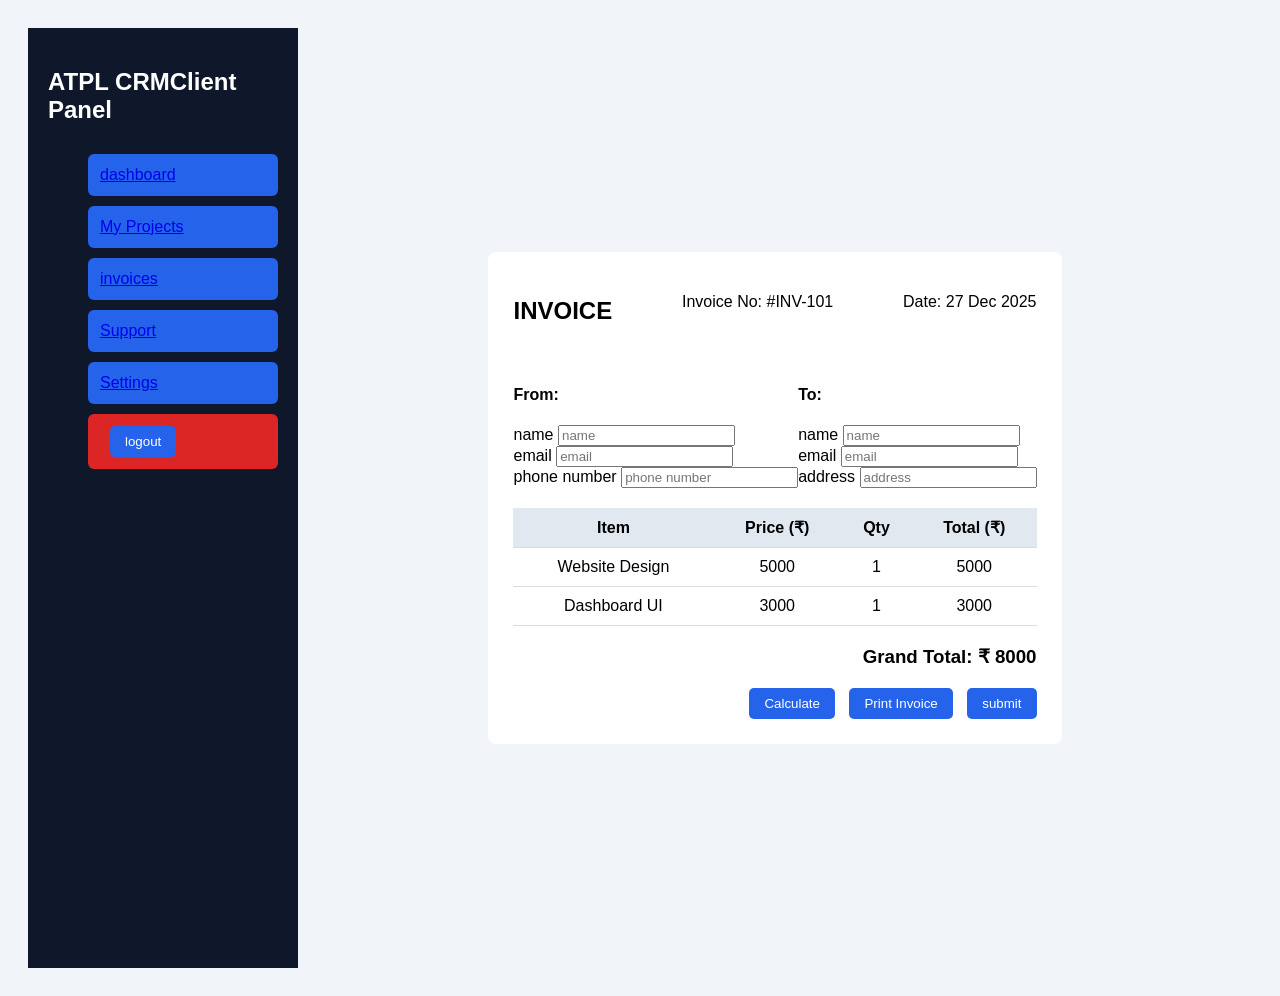
<file: invoices.html>
<!DOCTYPE html>
<html lang="en">
<head>
    <meta charset="UTF-8">
    <title>Invoice</title>

    <style>
    body {
    font-family: Arial, sans-serif;
    background: #f1f5f9;
    padding: 20px;
}

.invoice-box {
    max-width: 800px;
    margin: auto;
    background: white;
    padding: 25px;
    border-radius: 8px;
}

.invoice-header {
    display: flex;
    justify-content: space-between;
    margin-bottom: 20px;
}

.company-details {
    display: flex;
    justify-content: space-between;
    margin-bottom: 20px;
}

table {
    width: 100%;
    border-collapse: collapse;
}

table th, table td {
    padding: 10px;
    border-bottom: 1px solid #ddd;
    text-align: center;
}

table th {
    background: #e2e8f0;
}

.invoice-total {
    text-align: right;
    margin-top: 20px;
}

.actions {
    margin-top: 20px;
    text-align: right;
}

button {
    padding: 8px 15px;
    margin-left: 10px;
    border: none;
    background: #2563eb;
    color: white;
    cursor: pointer;
    border-radius: 5px;
}

button:hover {
    background: #1d4ed8;
}
.dashboard {
  display: flex;
}

/* Sidebar */
.sidebar {
  width: 230px;
  background: #0f172a;
  color: white;
  height: 100vh;
  padding: 20px;
}

.sidebar h2 {
  margin-bottom: 30px;
}

.sidebar ul {
  list-style: none;
}

.sidebar li {
  padding: 12px;
  margin-bottom: 10px;
  cursor: pointer;
  border-radius: 6px;
}

.sidebar li:hover,
.sidebar .active {
  background: #2563eb;
}

.logout {
  background: #dc2626;
}
.active-status {
  color: green;
  font-weight: bold;
}

</style>

</head>
<body>
   <div class="dashboard">

  <!-- Sidebar -->
  <aside class="sidebar">
    <h2> ATPL CRMClient Panel</h2>
    <ul>
      <li class="active"><a href="index.html">dashboard</a></li>
      <li class="active"><a href="project.html">My Projects</a></li>
      <li class="active"><a href="invoices.html">invoices</a></li>
      <li class="active"><a href="support.html">Support</a></li>
      <li class="active"><a href="setting.html">Settings</a></li>
      <li class="logout"><button>logout</button></li>
    </ul>
  </aside>

<div class="invoice-box">

    <div class="invoice-header">
        <h2>INVOICE</h2>
        <p>Invoice No: #INV-101</p>
        <p>Date: 27 Dec 2025</p>
    </div>

    <div class="company-details">
        <div>
            <h4>From:</h4>
            <form>
                <label>name</label>
                <input type="text" placeholder="name">
                <br>
                <label>email</label>
                <input type="email" placeholder="email">
                <br>
                <label>phone number</label>
                <input type="number" placeholder="phone number">
            </form>
            
        </div>

        <div>
            <h4>To:</h4>
              <form>
                <label>name</label>
                <input type="text" placeholder="name">
                <br>
                <label>email</label>
                <input type="email" placeholder="email">
                <br>
                <label>address</label>
                <input type="text" placeholder="address">
            </form>
        </div>
    </div>

    <table>
        <thead>
            <tr>
                <th>Item</th>
                <th>Price (₹)</th>
                <th>Qty</th>
                <th>Total (₹)</th>
            </tr>
        </thead>
        <tbody>
            <tr>
                <td>Website Design</td>
                <td class="price">5000</td>
                <td class="qty">1</td>
                <td class="total"></td>
            </tr>
            <tr>
                <td>Dashboard UI</td>
                <td class="price">3000</td>
                <td class="qty">1</td>
                <td class="total"></td>
            </tr>
        </tbody>
    </table>

    <div class="invoice-total">
        <h3>Grand Total: ₹ <span id="grandTotal">0</span></h3>
    </div>

    <div class="actions">
        <button onclick="calculateInvoice()">Calculate</button>
        <button onclick="window.print()">Print Invoice</button>
        <button>submit</button>
    </div>

</div>

<script>
    function calculateInvoice() {
    let prices = document.querySelectorAll(".price");
    let qtys = document.querySelectorAll(".qty");
    let totals = document.querySelectorAll(".total");

    let grandTotal = 0;

    prices.forEach((price, index) => {
        let total = price.innerText * qtys[index].innerText;
        totals[index].innerText = total;
        grandTotal += total;
    });

    document.getElementById("grandTotal").innerText = grandTotal;
}

calculateInvoice();

</script>
</body>
</html>
</file>
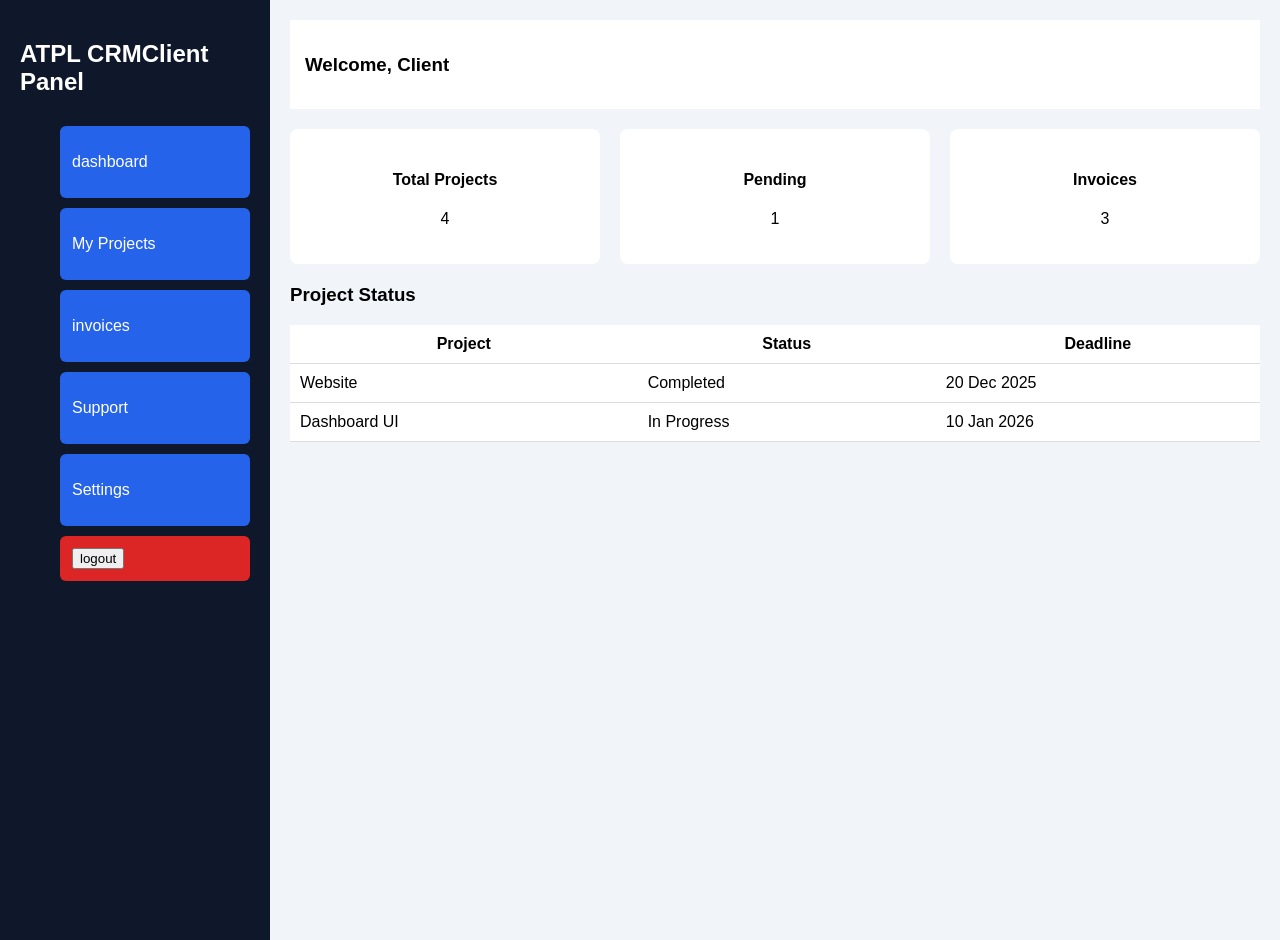
<file: project.html>
<!DOCTYPE html>
<html>
<head>
    <title>Client Dashboard</title>
    
    <style>
        body {
    margin: 0;
    font-family: Arial;
    background: #f1f5f9;
}

.dashboard {
    display: flex;
}

.sidebar {
    width: 220px;
    height: 100vh;
    background: #1e293b;
    color: white;
    padding: 20px;
}

.sidebar a {
    display: block;
    color: white;
    text-decoration: none;
    margin: 15px 0;
}

.sidebar a:hover {
    color: #38bdf8;
}

.main {
    flex: 1;
    padding: 20px;
}

.topbar {
    background: white;
    padding: 15px;
    margin-bottom: 20px;
}

.cards {
    display: flex;
    gap: 20px;
    margin-bottom: 20px;
}

.card {
    background: white;
    padding: 20px;
    flex: 1;
    border-radius: 8px;
    text-align: center;
}

table {
    width: 100%;
    background: white;
    border-collapse: collapse;
}

th, td {
    padding: 10px;
    border-bottom: 1px solid #ddd;
}
.dashboard {
  display: flex;
}

/* Sidebar */
.sidebar {
  width: 230px;
  background: #0f172a;
  color: white;
  height: 100vh;
  padding: 20px;
}

.sidebar h2 {
  margin-bottom: 30px;
}

.sidebar ul {
  list-style: none;
}

.sidebar li {
  padding: 12px;
  margin-bottom: 10px;
  cursor: pointer;
  border-radius: 6px;
}

.sidebar li:hover,
.sidebar .active {
  background: #2563eb;
}

.logout {
  background: #dc2626;
}
.active-status {
  color: green;
  font-weight: bold;
}

    </style>
</head>
<body>

<div class="dashboard">

  <!-- Sidebar -->
  <aside class="sidebar">
    <h2> ATPL CRMClient Panel</h2>
    <ul>
      <li class="active"><a href="index.html">dashboard</a></li>
      <li class="active"><a href="project.html">My Projects</a></li>
      <li class="active"><a href="invoices.html">invoices</a></li>
      <li class="active"><a href="support.html">Support</a></li>
      <li class="active"><a href="setting.html">Settings</a></li>
      <li class="logout"><button>logout</button></li>
    </ul>
  </aside>

    <div class="main">
        <div class="topbar">
            <h3>Welcome, Client</h3>
        </div>

        <div class="cards">
            <div class="card">
                <h4>Total Projects</h4>
                <p>4</p>
            </div>
            <div class="card">
                <h4>Pending</h4>
                <p>1</p>
            </div>
            <div class="card">
                <h4>Invoices</h4>
                <p>3</p>
            </div>
        </div>

        <h3>Project Status</h3>
        <table>
            <tr>
                <th>Project</th>
                <th>Status</th>
                <th>Deadline</th>
            </tr>
            <tr>
                <td>Website</td>
                <td>Completed</td>
                <td>20 Dec 2025</td>
            </tr>
            <tr>
                <td>Dashboard UI</td>
                <td>In Progress</td>
                <td>10 Jan 2026</td>
            </tr>
        </table>
    </div>
    

</div>

<script></script>
</body>
</html>
</file>
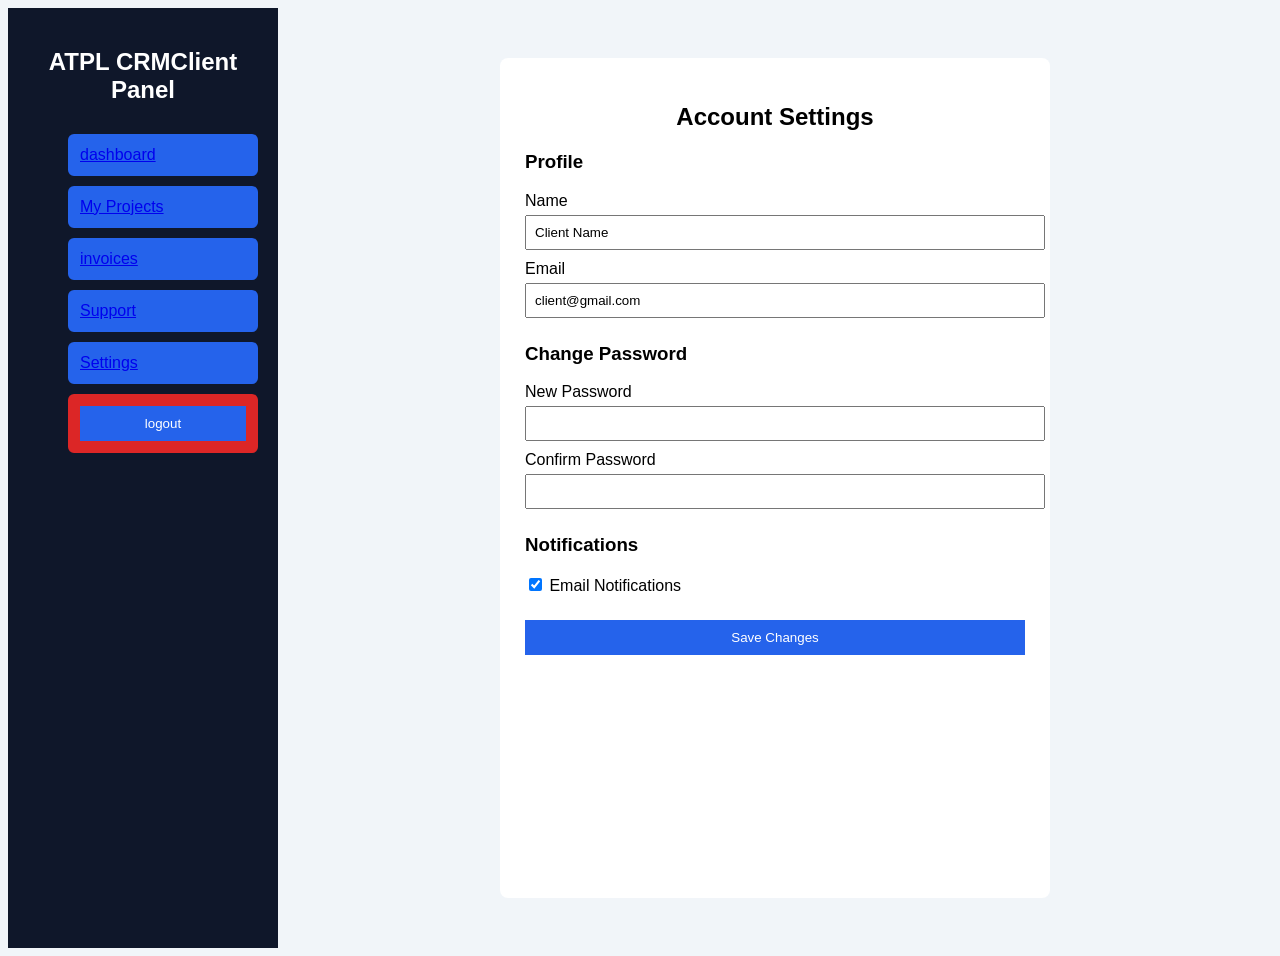
<file: setting.html>
<!DOCTYPE html>
<html lang="en">
<head>
    <meta charset="UTF-8">
    <title>Settings</title>
    <style>
        body {
    font-family: Arial, sans-serif;
    background: #f1f5f9;
}

.settings-container {
    width: 500px;
    margin: 50px auto;
    background: white;
    padding: 25px;
    border-radius: 8px;
}

h2 {
    text-align: center;
    margin-bottom: 20px;
}

.section {
    margin-bottom: 25px;
}

label {
    display: block;
    margin-top: 10px;
}

input[type="text"],
input[type="email"],
input[type="password"] {
    width: 100%;
    padding: 8px;
    margin-top: 5px;
}

button {
    width: 100%;
    padding: 10px;
    background: #2563eb;
    color: white;
    border: none;
    cursor: pointer;
}

button:hover {
    background: #1d4ed8;
}
.dashboard {
  display: flex;
}

/* Sidebar */
.sidebar {
  width: 230px;
  background: #0f172a;
  color: white;
  height: 100vh;
  padding: 20px;
}

.sidebar h2 {
  margin-bottom: 30px;
}

.sidebar ul {
  list-style: none;
}

.sidebar li {
  padding: 12px;
  margin-bottom: 10px;
  cursor: pointer;
  border-radius: 6px;
}

.sidebar li:hover,
.sidebar .active {
  background: #2563eb;
}

.logout {
  background: #dc2626;
}
.active-status {
  color: green;
  font-weight: bold;
}

    </style>
</head>
<body>
   <div class="dashboard">

  <!-- Sidebar -->
  <aside class="sidebar">
    <h2> ATPL CRMClient Panel</h2>
    <ul>
      <li class="active"><a href="index.html">dashboard</a></li>
      <li class="active"><a href="project.html">My Projects</a></li>
      <li class="active"><a href="invoices.html">invoices</a></li>
      <li class="active"><a href="support.html">Support</a></li>
      <li class="active"><a href="setting.html">Settings</a></li>
      <li class="logout"><button>logout</button></li>
    </ul>
  </aside>
<div class="settings-container">

    <h2>Account Settings</h2>

    <!-- Profile Settings -->
    <div class="section">
        <h3>Profile</h3>

        <label>Name</label>
        <input type="text" value="Client Name">

        <label>Email</label>
        <input type="email" value="client@gmail.com">
    </div>

    <!-- Password Settings -->
    <div class="section">
        <h3>Change Password</h3>

        <label>New Password</label>
        <input type="password">

        <label>Confirm Password</label>
        <input type="password">
    </div>

    <!-- Notification -->
    <div class="section">
        <h3>Notifications</h3>
        <label>
            <input type="checkbox" checked>
            Email Notifications
        </label>
    </div>

    <button onclick="saveSettings()">Save Changes</button>

</div>

<script>function saveSettings() {
    alert("Settings saved successfully!");
}
</script>
</body>
</html>
</file>
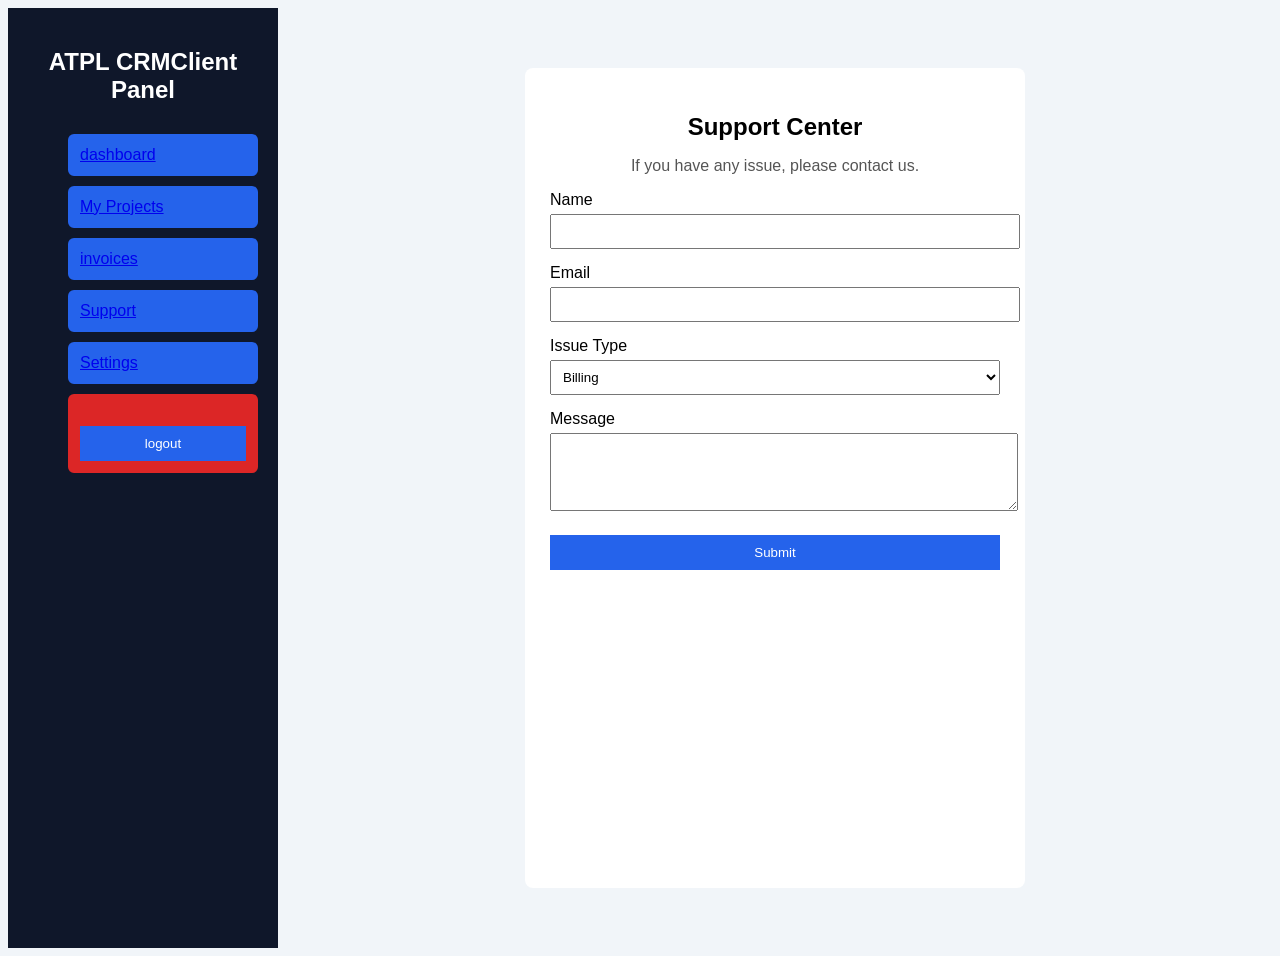
<file: support.html>
<!DOCTYPE html>
<html lang="en">
<head>
    <meta charset="UTF-8">
    <title>Support</title>
    <style>
        body {
    font-family: Arial, sans-serif;
    background: #f1f5f9;
}

.support-container {
    width: 450px;
    margin: 60px auto;
    background: white;
    padding: 25px;
    border-radius: 8px;
}

h2 {
    text-align: center;
    margin-bottom: 10px;
}

p {
    text-align: center;
    color: #555;
}

label {
    display: block;
    margin-top: 15px;
}

input, select, textarea {
    width: 100%;
    padding: 8px;
    margin-top: 5px;
}

button {
    width: 100%;
    padding: 10px;
    margin-top: 20px;
    background: #2563eb;
    color: white;
    border: none;
    cursor: pointer;
}

button:hover {
    background: #1d4ed8;
}
.dashboard {
  display: flex;
}

/* Sidebar */
.sidebar {
  width: 230px;
  background: #0f172a;
  color: white;
  height: 100vh;
  padding: 20px;
}

.sidebar h2 {
  margin-bottom: 30px;
}

.sidebar ul {
  list-style: none;
}

.sidebar li {
  padding: 12px;
  margin-bottom: 10px;
  cursor: pointer;
  border-radius: 6px;
}

.sidebar li:hover,
.sidebar .active {
  background: #2563eb;
}

.logout {
  background: #dc2626;
}
.active-status {
  color: green;
  font-weight: bold;
}

    </style>
</head>
<body>
    <div class="dashboard">

  <!-- Sidebar -->
  <aside class="sidebar">
    <h2> ATPL CRMClient Panel</h2>
    <ul>
      <li class="active"><a href="index.html">dashboard</a></li>
      <li class="active"><a href="project.html">My Projects</a></li>
      <li class="active"><a href="invoices.html">invoices</a></li>
      <li class="active"><a href="support.html">Support</a></li>
      <li class="active"><a href="setting.html">Settings</a></li>
      <li class="logout"><button>logout</button></li>
    </ul>
  </aside>

<div class="support-container">

    <h2>Support Center</h2>
    <p>If you have any issue, please contact us.</p>
    

    <form id="supportForm">
        <label>Name</label>
        <input type="text" id="name" required>

        <label>Email</label>
        <input type="email" id="email" required>

        <label>Issue Type</label>
        <select id="issue">
            <option>Billing</option>
            <option>Technical</option>
            <option>Invoice</option>
            <option>Other</option>
        </select>

        <label>Message</label>
        <textarea id="message" rows="4" required></textarea>

        <button type="submit">Submit</button>
    </form>

</div>

<script>document.getElementById("supportForm").addEventListener("submit", function(e) {
    e.preventDefault();

    alert("Your support request has been submitted successfully!");

    document.getElementById("supportForm").reset();
});
</script>
</body>
</html>
</file>
